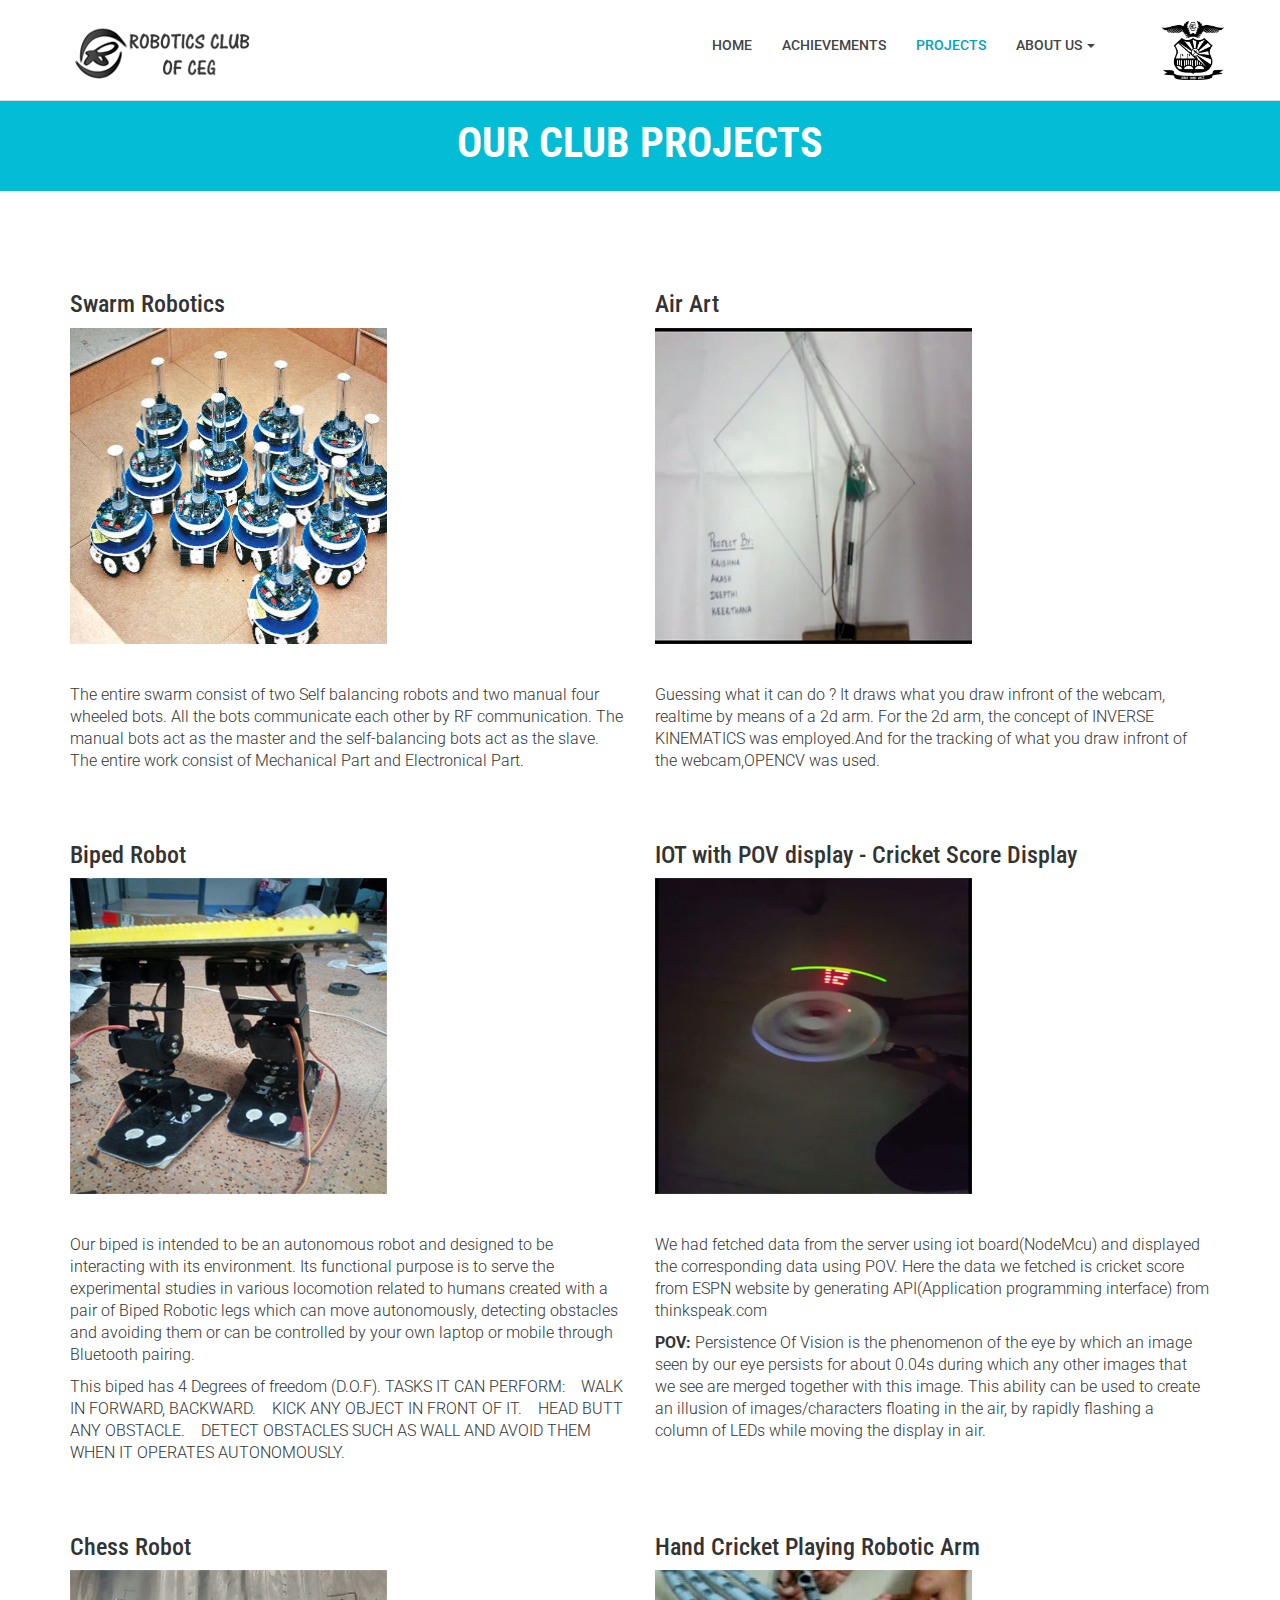
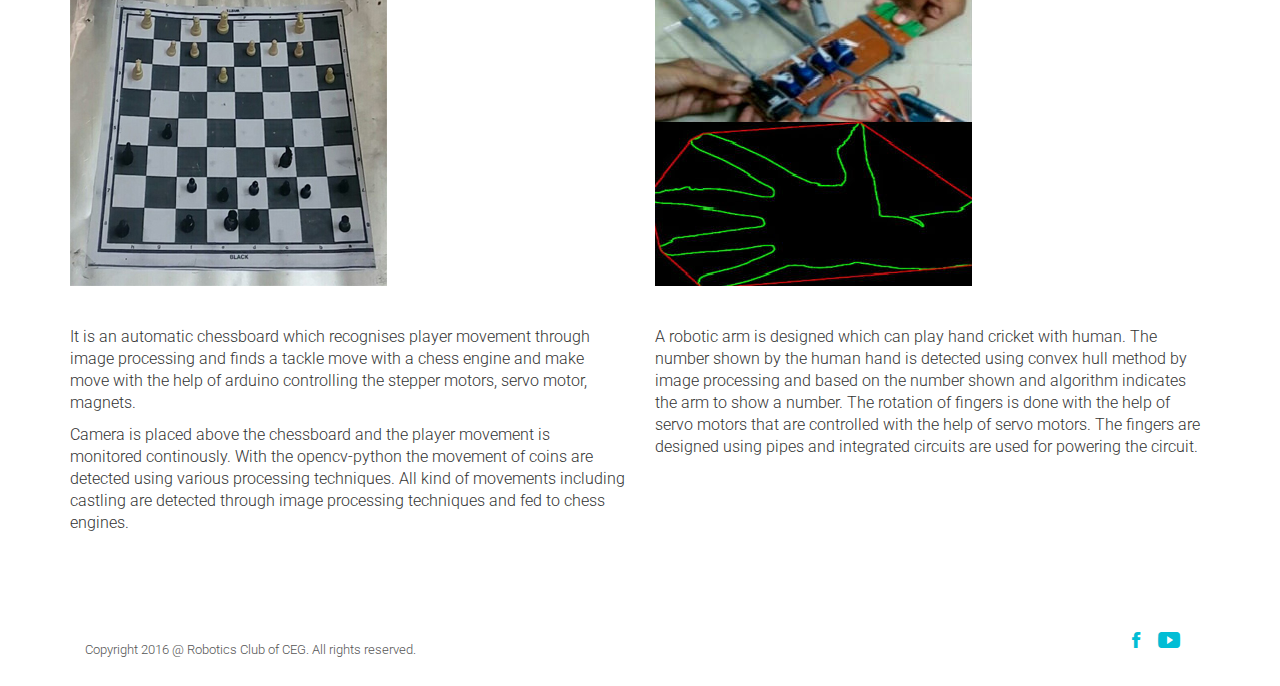
<file: projects.html>
<<<<<<< HEAD
<!DOCTYPE html>
<html class="no-js">
    <head>
        <!-- Basic Page Needs
        ================================================== -->
        <meta charset="utf-8">
        <meta http-equiv="Content-Type" content="text/html; charset=utf-8">
        <link rel="icon" type="image/png" href="images/favicon.png">
        <title>Robotics Club of CEG</title>
        <meta name="description" content="">
        <meta name="keywords" content="">
        <meta name="author" content="">
        <!-- Mobile Specific Metas
        ================================================== -->
        <meta name="format-detection" content="telephone=no">
        <meta name="viewport" content="width=device-width, initial-scale=1">
        
        <!-- Template CSS Files
        ================================================== -->
        <!-- Twitter Bootstrs CSS -->
        <link rel="stylesheet" href="css/bootstrap.min.css">
        <!-- Ionicons Fonts Css -->
        <link rel="stylesheet" href="css/ionicons.min.css">
        <!-- animate css -->
        <link rel="stylesheet" href="css/animate.css">
        <!-- Hero area slider css-->
        <link rel="stylesheet" href="css/slider.css">
        <!-- owl craousel css -->
        <link rel="stylesheet" href="css/owl.carousel.css">
        <link rel="stylesheet" href="css/owl.theme.css">
        <link rel="stylesheet" href="css/jquery.fancybox.css">
        <!-- template main css file -->
        <link rel="stylesheet" href="css/main.css">
        <!-- responsive css -->
        <link rel="stylesheet" href="css/responsive.css">
        
        <!-- Template Javascript Files
        ================================================== -->
        <!-- modernizr js -->
        <script src="js/vendor/modernizr-2.6.2.min.js"></script>
        <!-- jquery -->
        <script src="http://ajax.googleapis.com/ajax/libs/jquery/2.0.3/jquery.min.js"></script>
		<!--script src="http://ajax.googleapis.com/ajax/libs/jqueryui/1.11.2/jquery-ui.min.js"></script-->

        <script src="js/owl.carousel.min.js"></script>
        <!-- bootstrap js -->

        <script src="js/bootstrap.min.js"></script>
        <!-- wow js -->
        <script src="js/wow.min.js"></script>
        <!-- slider js -->
        <script src="js/slider.js"></script>
        <script src="js/jquery.fancybox.js"></script>
        <!-- template main js -->
        <script src="js/main.js"></script>
        <style type="text/css">
            .active{
                color: #00a4ba !important;
            }
            @media screen and (min-width:800px)
            {
                .ceglogo {
                    display: block;
                }
            }
            @media screen and (max-width:800px)
            {
                .ceglogo {
                    display: none;
                }
            }
        </style>
    </head>
    <body>
        <!--
        ==================================================
        Header Section Start
        ================================================== -->
        <header id="top-bar" class="navbar-fixed-top animated-header">
            <div class="container">
                <div class="navbar-header">
                    <!-- responsive nav button -->
                    <button type="button" class="navbar-toggle" data-toggle="collapse" data-target=".navbar-collapse">
                    <span class="sr-only">Toggle navigation</span>
                    <span class="icon-bar"></span>
                    <span class="icon-bar"></span>
                    <span class="icon-bar"></span>
                    </button>
                    <!-- /responsive nav button -->
                    
                    <!-- logo -->
                    <div class="navbar-brand">
                        <img src="images/logo.png" alt="">
                    </div>
                    <!-- /logo -->
                </div>
                <!-- main menu -->
                <nav class="collapse navbar-collapse" role="navigation" style="padding-left: 55%;">
                <img class="navbar-right ceglogo" src="images/ceg.jpg" style="width: 65px;">
                    <div class="main-menu">
                        <ul class="nav navbar-nav">
                            <li>
                                <a href="index.html" >Home</a>
                            </li>
                            <li><a href="achievements.html">Achievements</a></li>
							<li><a class="active" href="projects.html">Projects</a></li>
                            <li class="dropdown">
                                <a href="#" class="dropdown-toggle" data-toggle="dropdown">About Us <span class="caret"></span></a>
                                <div class="dropdown-menu">
                                    <ul>
                                        <li><a href="about.html">Team</a></li>
                                        <li><a href="alumni.html">Alumni</a></li>
                                        <li><a href="faculty.html">Faculty</a></li>
                                    </ul>
                                </div>
                            </li>                            
                        </ul>
                    </div>
                </nav>
                <!-- /main nav -->
            </div>
        </header>
        <!--
        ==================================================
        Global Page Section Start
        ================================================== -->
        <section class="global-page-header" style="padding-top: 80px; padding-bottom: 15px;">
            <div class="container">
                <div class="row">
                    <div class="col-md-12">
                        <div class="block">
                            <h2>Our Club Projects</h2>
                        </div>
                    </div>
                </div>
            </div>
            </section><!--/#Page header-->

            <section class="portfolio-single">
                <div class="container">
                    <div class="row">
                        <div class="col-md-6">
							<h3>Swarm Robotics</h3>
                            <div class="portfolio-single-img">
                                <img class="img-responsive" alt="" src="images/projects/swarm.jpg">
                            </div>
                            <div class="portfolio-content">                                
								<p>
                                    The entire swarm consist of two Self balancing robots and two manual four wheeled bots. All the bots communicate each other by RF communication. The manual bots act as the master and the self-balancing bots act as the slave. The entire work consist of Mechanical Part and Electronical Part.
                                </p>                                
                            </div>                        
                        </div>
                        <div class="col-md-6">
							<h3>Air Art</h3>
                            <div class="portfolio-single-img">
                                <img class="img-responsive" alt="" src="images/projects/airart.jpg">
                            </div>
                            <div class="portfolio-content">                                
								<p>
                                    Guessing what it can do ? It draws what you draw infront of the webcam, realtime by means of a 2d arm. For the 2d arm, the concept of INVERSE KINEMATICS was employed.And for the tracking of what you draw infront of the webcam,OPENCV was used.
                                </p>                                
                            </div>                         
                        </div>
                    </div>
					<div class="row">
                        <div class="col-md-6">
							<h3>Biped Robot</h3>
                            <div class="portfolio-single-img">
                                <img class="img-responsive" alt="" src="images/projects/biped.jpg">
                            </div>
                            <div class="portfolio-content">                                
								<p>
                                    Our biped is intended to be an autonomous robot and designed to be interacting with its environment. Its functional purpose is to serve the experimental studies in various locomotion related to humans created with a pair of Biped Robotic legs which can move autonomously, detecting obstacles and avoiding them or can be controlled by your own laptop or mobile through Bluetooth pairing.
								</p>
								<p>
This biped has 4 Degrees of freedom (D.O.F).
TASKS IT CAN PERFORM:
&nbsp;&nbsp;&nbsp;WALK IN FORWARD, BACKWARD.
&nbsp;&nbsp;&nbsp;KICK ANY OBJECT IN FRONT OF IT.
&nbsp;&nbsp;&nbsp;HEAD BUTT ANY OBSTACLE.
&nbsp;&nbsp;&nbsp;DETECT OBSTACLES SUCH AS WALL AND AVOID THEM WHEN IT OPERATES AUTONOMOUSLY.
                                </p>                                
							</div>
						</div>
                        <div class="col-md-6">
							<h3>IOT with POV display - Cricket Score Display</h3>
                            <div class="portfolio-single-img">
                                <img class="img-responsive" alt="" src="images/projects/pov.jpg">
                            </div>
                            <div class="portfolio-content">                                
								<p>
                                    We had fetched data from the server using iot board(NodeMcu) and displayed the corresponding data using POV. Here the data we fetched is cricket score from ESPN website by generating API(Application programming interface) from thinkspeak.com
								</p>
								<p>
<b>POV:</b> Persistence Of Vision is the phenomenon of the eye by which an image seen by our eye persists for about 0.04s during which any other images that we see are merged together with this image. This ability can be used to create an illusion of images/characters floating in the air, by rapidly flashing a column of LEDs while moving the display in air.
                                </p>                                
                            </div>
                         
                        </div>
                    </div>                                
					<div class="row">
                        <div class="col-md-6">
							<h3>Chess Robot</h3>
                            <div class="portfolio-single-img">
                                <img class="img-responsive" alt="" src="images/projects/chess.jpg">
                            </div>
                            <div class="portfolio-content">                                
								<p>
									It is an automatic chessboard which recognises player movement through image processing and finds a tackle move with a chess engine and make move with the help of arduino controlling the stepper motors, servo motor, magnets.
								</p>
								<p>
                                    Camera is placed above the chessboard and the player movement is monitored continously. With the opencv-python the movement of coins are detected using various processing techniques. All kind of movements including castling are detected through image processing techniques and fed to chess engines.									
                                </p>                                
                            </div>                         
                        </div>
                        <div class="col-md-6">
                            <h3>Hand Cricket Playing Robotic Arm</h3>
                            <div class="portfolio-single-img">
                                <img class="img-responsive" alt="" src="images/projects/arm.jpg">
                            </div>
                            <div class="portfolio-content">                                
                                <p>
                                    A robotic arm is designed which can play hand cricket with human. The number shown by the human hand is detected using convex hull method by image processing and based on the number shown and algorithm indicates the arm to show a number. The rotation of fingers is done with the help of servo motors that are controlled with the help of servo motors. The fingers are designed using pipes and integrated circuits are used for powering the circuit. 
                                </p>                                
                            </div>                         
                        </div>
                    </div>					
                </div>
            </section>

        <!--            
            ==================================================
            Footer Section Start
            ================================================== -->
            <footer id="footer">
                <div class="container">
                    <div class="col-md-8">
                        <p class="copyright">Copyright 2016 @ Robotics Club of CEG. All rights reserved.</p>
                    </div>
                    <div class="col-md-4">
                        <!-- Social Media -->
                        <ul class="social">
                            <li>
                                <a href="https://www.facebook.com/roboticsclubofceg/?fref=ts" target="_blank" class="Facebook">
                                    <i class="ion-social-facebook"></i>
                                </a>
                            </li>
                            
                            <li>
                                <a href="https://www.youtube.com/channel/UCJQaYwgmUeCVwWwkauFiYHA" target="_blank" class="Youtube">
                                    <i class="ion-social-youtube"></i>
                                </a>
                            </li>
                        </ul>
                    </div>
                </div>
                </footer> <!-- /#footer -->
                
            </body>
        </html>
    </html>
</file>
<file: css/slider.css>
/* -------------------------------- 

Primary style

-------------------------------- */


.cd-words-wrapper {
  display: inline-block;
  position: relative;
  text-align: left;
}
.cd-words-wrapper b {
  display: inline-block;
  position: absolute;
  white-space: nowrap;
  left: 0;
  top: 0;
}
.cd-words-wrapper b.is-visible {
  position: relative;
}
.no-js .cd-words-wrapper b {
  opacity: 0;
}
.no-js .cd-words-wrapper b.is-visible {
  opacity: 1;
}


xslide 

-------------------------------- */
.cd-headline.slide span {
  display: inline-block;
  padding: .2em 0;
}
.cd-headline.slide .cd-words-wrapper {
  overflow: hidden;
  vertical-align: top;
  width: auto!important;
}
.cd-headline.slide b {
  opacity: 0;
  top: .2em;
}
.cd-headline.slide b.is-visible {
  top: 0;
  opacity: 1;
  -webkit-animation: slide-in 0.6s;
  -moz-animation: slide-in 0.6s;
  animation: slide-in 0.6s;
}
.cd-headline.slide b.is-hidden {
  -webkit-animation: slide-out 0.6s;
  -moz-animation: slide-out 0.6s;
  animation: slide-out 0.6s;
}

@-webkit-keyframes slide-in {
  0% {
    opacity: 0;
    -webkit-transform: translateY(-100%);
  }
  60% {
    opacity: 1;
    -webkit-transform: translateY(20%);
  }
  100% {
    opacity: 1;
    -webkit-transform: translateY(0);
  }
}
@-moz-keyframes slide-in {
  0% {
    opacity: 0;
    -moz-transform: translateY(-100%);
  }
  60% {
    opacity: 1;
    -moz-transform: translateY(20%);
  }
  100% {
    opacity: 1;
    -moz-transform: translateY(0);
  }
}
@keyframes slide-in {
  0% {
    opacity: 0;
    -webkit-transform: translateY(-100%);
    -moz-transform: translateY(-100%);
    -ms-transform: translateY(-100%);
    -o-transform: translateY(-100%);
    transform: translateY(-100%);
  }
  60% {
    opacity: 1;
    -webkit-transform: translateY(20%);
    -moz-transform: translateY(20%);
    -ms-transform: translateY(20%);
    -o-transform: translateY(20%);
    transform: translateY(20%);
  }
  100% {
    opacity: 1;
    -webkit-transform: translateY(0);
    -moz-transform: translateY(0);
    -ms-transform: translateY(0);
    -o-transform: translateY(0);
    transform: translateY(0);
  }
}
@-webkit-keyframes slide-out {
  0% {
    opacity: 1;
    -webkit-transform: translateY(0);
  }
  60% {
    opacity: 0;
    -webkit-transform: translateY(120%);
  }
  100% {
    opacity: 0;
    -webkit-transform: translateY(100%);
  }
}
@-moz-keyframes slide-out {
  0% {
    opacity: 1;
    -moz-transform: translateY(0);
  }
  60% {
    opacity: 0;
    -moz-transform: translateY(120%);
  }
  100% {
    opacity: 0;
    -moz-transform: translateY(100%);
  }
}
@keyframes slide-out {
  0% {
    opacity: 1;
    -webkit-transform: translateY(0);
    -moz-transform: translateY(0);
    -ms-transform: translateY(0);
    -o-transform: translateY(0);
    transform: translateY(0);
  }
  60% {
    opacity: 0;
    -webkit-transform: translateY(120%);
    -moz-transform: translateY(120%);
    -ms-transform: translateY(120%);
    -o-transform: translateY(120%);
    transform: translateY(120%);
  }
  100% {
    opacity: 0;
    -webkit-transform: translateY(100%);
    -moz-transform: translateY(100%);
    -ms-transform: translateY(100%);
    -o-transform: translateY(100%);
    transform: translateY(100%);
  }
}
/* --------------------------------
</file>
<file: css/main.css>
@import url(http://fonts.googleapis.com/css?family=Roboto:400,300,100,500,700);
@import url(http://fonts.googleapis.com/css?family=Roboto+Condensed:400,300,700);
@import url(http://fonts.googleapis.com/css?family=Glegoo);
body {
  font-family: 'Roboto', sans-serif;
}
h1,
h2,
h3,
h4,
h5,
h6 {
  font-family: 'Roboto Condensed', sans-serif;
}
p {
  font-family: 'Roboto', sans-serif;
  line-height: 22px;
  font-size: 16px;
  font-weight: 300;
}
ul {
  padding-left: 0;
}
ul li {
  list-style: none;
}
h2 {
  font-size: 26px;
}
a:hover {
  text-decoration: none;
}
.section-heading {
  text-align: center;
  margin-bottom: 65px;
}
.section-heading p {
  font-size: 14px;
  font-weight: 300;
  color: #727272;
  line-height: 20px;
}
.title {
  font-size: 30px;
  line-height: 1.1;
  font-weight: 300;
  color: #333;
  text-transform: uppercase;
  margin-bottom: 20px;
}
.subtitle {
  font-size: 24px;
  font-weight: 600;
  margin-bottom: 18px;
  text-transform: uppercase;
}
.subtitle-des {
  color: #727272;
  font-size: 14px;
  margin-bottom: 35px;
  font-weight: 300;
}
.pages {
  padding: 80px 0 40px;
}
.moduler {
  padding: 140px 0;
}
.navbar-default .navbar-nav > li > a:hover {
  color: #02bdd5;
}
.navbar.navbar-default {
  border: 0;
  border-radius: 0;
  margin-bottom: 0;
}
.navbar.navbar-default .navbar-toggle {
  margin-top: 32px;
}
.navbar-header .navbar-brand {
  padding: 5px 0;
}
.navbar-header .navbar-brand a {
  height: auto;
  display: inline-block;
  margin-top: 8px;
}
.navbar-inverse .navbar-toggle:focus,
.navbar-inverse .navbar-toggle {
  background: #444;
}
#top-bar {
  background: #fff;
  color: #fff;
  -webkit-transition: all 0.2s ease-out 0s;
  transition: all 0.2s ease-out 0s;
  padding: 15px 0;
  -webkit-box-shadow: 0 0 3px 0 rgba(0, 0, 0, 0.1);
  box-shadow: 0 0 3px 0 rgba(0, 0, 0, 0.1);
  border-bottom: 1px solid #dedede;
}
#top-bar .navbar-nav > li > a:hover {
  background: transparent;
}
#top-bar.animated-header {
  padding: 20px 0;
  background: #ffffff;
  box-shadow: none;
}
#top-bar .main-menu li > a {
  color: #444;
}
#top-bar .main-menu li {
  position: relative;
}
#top-bar .main-menu li a {
  font-size: 14px;
  font-weight: 500;
  border-bottom: 2px solid transparent;
  -webkit-transition: .3s all;
  -o-transition: .3s all;
  transition: .3s all;
  text-transform: uppercase;
}
#top-bar .main-menu li a:hover {
  color: #02bdd5;
}
.navbar-custom .nav li > a {
  position: relative;
  color: #000;
}
.navbar-right .dropdown-menu {
  right: auto;
  left: 0;
}
.navbar-custom .dropdown-menu {
  position: absolute;
  display: block;
  visibility: hidden;
  opacity: 0;
}
#hero-area {
  background: url('../images/slider.jpg') no-repeat 50%;
  background-size: cover;
  background-attachment: fixed;
  padding: 230px 0;
  color: #fff;
  box-shadow: 0 0 8px rgba(0, 0, 0, 0.3);
  position: relative;
}
#hero-area:before {
  content: '';
  z-index: 9;
  background: rgba(255, 255, 255, 0.78);
  position: absolute;
  top: 0;
  left: 0;
  right: 0;
  bottom: 0;
}
#hero-area .block {
  position: relative;
  z-index: 999;
}
#hero-area h1 {
  font-size: 40px;
  line-height: 50px;
  color: #333;
  font-weight: 700;
  margin-bottom: 15px;
  text-transform: uppercase;
}
#hero-area h2 {
  font-size: 18px;
  font-weight: 300;
  margin-bottom: 38px;
  line-height: 27px;
  text-transform: uppercase;
  color: #666;
  font-family: 'Roboto', sans-serif;
  margin-top: 25px;
}
#hero-area .btn {
  background: #414141;
  border: none;
  color: #fff;
  padding: 20px 35px;
  margin-top: 30px;
  font-size: 16px;
  font-size: 13px;
  line-height: 1em;
  text-transform: uppercase;
  letter-spacing: normal;
  border-radius: 0;
}
#call-to-action {
  background: #02bdd5;
  background-size: cover;
  background-attachment: fixed;
  padding: 80px 0;
  text-align: center;
  position: relative;
  color: #fff;
}
#call-to-action .block {
  position: relative;
  z-index: 99;
  color: #fff;
}
#call-to-action .block h2 {
  margin-bottom: 15px;
  color: #fff;
}
#call-to-action .block p {
  font-size: 15px;
  font-weight: 300;
  font-family: 'Roboto', sans-serif;
  margin-top: 20px;
}
#call-to-action .block .btn-contact {
  background: #fff;
  border: none;
  color: #02bdd5;
  padding: 16px 35px;
  margin-top: 20px;
  font-size: 12px;
  letter-spacing: 2px;
  text-transform: uppercase;
  border-radius: 0;
}
#call-to-action .block .btn-contact i {
  margin-right: 10px;
}
#about {
  padding: 110px 0;
}
#about .block {
  padding: 20px 30px 0 30px;
}
#about .block h2 {
  font-size: 24px;
  font-weight: 600;
  margin-bottom: 30px;
  text-transform: uppercase;
}
#about .block p {
  color: #727272;
  font-size: 16px;
  line-height: 28px;
  margin-bottom: 35px;
}
#about .block img {
  max-width: 100%;
}
.works {
  padding: 80px 0;
  background: #FCFCFC;
}
.works .block {
  position: relative;
  z-index: 99;
}
.works .block:hover .img-overly .overly {
  opacity: 1;
}
.works .block h4 {
  padding: 20px 15px;
  margin-top: 0;
  color: #666;
}
.works .block .img-overly {
  position: relative;
  background: rgba(0, 0, 0, 0.85);
}
.works .block .img-overly img {
  border-radius: 0;
}
.works .block .img-overly .overly {
  background: rgba(57, 181, 74, 0.9);
  position: absolute;
  top: 0;
  right: 0;
  left: 0;
  bottom: 0;
  opacity: 0;
  -webkit-transition: .3s all;
  -o-transition: .3s all;
  transition: .3s all;
}
.works .block .img-overly .overly a {
  position: absolute;
  top: 45%;
  left: 22%;
}
.works .block .img-overly .overly a i {
  font-size: 30px;
  color: #fff;
}
figure {
  background: #fff;
  margin-bottom: 45px;
  box-shadow: 0 2px 5px 0 rgba(0, 0, 0, 0.04), 0 2px 10px 0 rgba(0, 0, 0, 0.06);
}
figure .img-wrapper {
  position: relative;
  overflow: hidden;
}
figure img {
  -webkit-transform: scale3d(1, 1, 1);
  transform: scale3d(1, 1, 1);
  -webkit-transition: -webkit-transform 400ms;
  transition: transform 400ms;
}
figure:hover img {
  -webkit-transform: scale3d(1.2, 1.2, 1);
  transform: scale3d(1.2, 1.2, 1);
}
figure:hover .overlay {
  opacity: 1;
}
figure:hover .overlay .buttons a {
  -webkit-transform: scale3d(1, 1, 1);
  transform: scale3d(1, 1, 1);
}
figure .overlay {
  position: absolute;
  top: 0;
  left: 0;
  right: 0;
  bottom: 0;
  padding: 10px;
  text-align: center;
  background: rgba(0, 0, 0, 0.7);
  opacity: 0;
  -webkit-transition: opacity 400ms;
  transition: opacity 400ms;
}
figure .overlay a {
  display: inline-block;
  color: #fff;
  padding: 10px 23px;
  line-height: 1;
  border: 1px solid #fff;
  border-radius: 0px;
  margin: 4px;
  -webkit-transform: scale3d(0, 0, 0);
  transform: scale3d(0, 0, 0);
  -webkit-transition: all 400ms;
  transition: all 400ms;
}
figure .overlay a:hover {
  text-decoration: none;
}
figure .overlay:hover a {
  -webkit-transform: scale3d(1, 1, 1);
  transform: scale3d(1, 1, 1);
}
figure .buttons {
  position: absolute;
  top: 45%;
  left: 24%;
}
figure figcaption {
  padding: 20px 25px;
  margin-top: 0;
  color: #666;
}
figure figcaption h4 {
  margin: 0;
}
figure figcaption h4 a {
  color: #02bdd5;
}
figure figcaption p {
  font-size: 14px;
  margin-bottom: 0;
  margin-top: 5px;
}
#feature {
  padding: 80px 0;
}
#feature .media {
  margin: 0px 0 70px 0;
}
#feature .media .media-left {
  padding-right: 25px;
}
#feature h3 {
  color: #000;
  font-size: 18px;
  text-transform: uppercase;
  text-align: center;
  margin-bottom: 20px;
  margin: 0px 0px 15px;
  font-weight: 400;
}
#feature p {
  line-height: 25px;
  font-size: 14px;
  color: #777777;
}
#feature .icon {
  text-decoration: none;
  color: #fff;
  background-color: #02bdd5;
  height: 100px;
  text-align: center;
  width: 100px;
  font-size: 50px;
  line-height: 100px;
  overflow: hidden;
  -webkit-border-radius: 50%;
  -moz-border-radius: 50%;
  -ms-border-radius: 50%;
  -o-border-radius: 50%;
  text-shadow: #00a4ba 1px 1px, #00a4ba 2px 2px, #00a4ba 3px 3px, #00a4ba 4px 4px, #00a4ba 5px 5px, #00a4ba 6px 6px, #00a4ba 7px 7px, #00a4ba 8px 8px, #00a4ba 9px 9px, #00a4ba 10px 10px, #00a4ba 11px 11px, #00a4ba 12px 12px, #00a4ba 13px 13px, #00a4ba 14px 14px, #00a4ba 15px 15px, #00a4ba 16px 16px, #00a4ba 17px 17px, #00a4ba 18px 18px, #00a4ba 19px 19px, #00a4ba 20px 20px, #00a4ba 21px 21px, #00a4ba 22px 22px, #00a4ba 23px 23px, #00a4ba 24px 24px, #00a4ba 25px 25px, #00a4ba 26px 26px, #00a4ba 27px 27px, #00a4ba 28px 28px, #00a4ba 29px 29px, #00a4ba 30px 30px, #00a4ba 31px 31px, #00a4ba 32px 32px, #00a4ba 33px 33px, #00a4ba 34px 34px, #00a4ba 35px 35px, #00a4ba 36px 36px, #00a4ba 37px 37px, #00a4ba 38px 38px, #00a4ba 39px 39px, #00a4ba 40px 40px, #00a4ba 41px 41px, #00a4ba 42px 42px, #00a4ba 43px 43px, #00a4ba 44px 44px, #00a4ba 45px 45px, #00a4ba 46px 46px, #00a4ba 47px 47px, #00a4ba 48px 48px, #00a4ba 49px 49px, #00a4ba 50px 50px, #00a4ba 51px 51px, #00a4ba 52px 52px, #00a4ba 53px 53px, #00a4ba 54px 54px, #00a4ba 55px 55px, #00a4ba 56px 56px, #00a4ba 57px 57px, #00a4ba 58px 58px, #00a4ba 59px 59px, #00a4ba 60px 60px, #00a4ba 61px 61px, #00a4ba 62px 62px, #00a4ba 63px 63px, #00a4ba 64px 64px, #00a4ba 65px 65px, #00a4ba 66px 66px, #00a4ba 67px 67px, #00a4ba 68px 68px, #00a4ba 69px 69px, #00a4ba 70px 70px, #00a4ba 71px 71px, #00a4ba 72px 72px, #00a4ba 73px 73px, #00a4ba 74px 74px, #00a4ba 75px 75px, #00a4ba 76px 76px, #00a4ba 77px 77px, #00a4ba 78px 78px, #00a4ba 79px 79px, #00a4ba 80px 80px, #00a4ba 81px 81px, #00a4ba 82px 82px, #00a4ba 83px 83px, #00a4ba 84px 84px, #00a4ba 85px 85px, #00a4ba 86px 86px, #00a4ba 87px 87px, #00a4ba 88px 88px, #00a4ba 89px 89px, #00a4ba 90px 90px, #00a4ba 91px 91px, #00a4ba 92px 92px, #00a4ba 93px 93px, #00a4ba 94px 94px, #00a4ba 95px 95px, #00a4ba 96px 96px, #00a4ba 97px 97px, #00a4ba 98px 98px, #00a4ba 99px 99px, #00a4ba 100px 100px;
}
#contact-section {
  padding: 90px 0;
}
#contact-section .contact-form {
  margin-top: 42px;
}
#contact-section .contact-form .btn-send {
  margin-top: 35px;
  color: #fff;
  outline: none;
  background: #02bdd5;
}
#contact-section .contact-form .btn-send:hover {
  border: 1px solid #02bdd5;
}
#contact-section input {
  display: block;
  height: 40px;
  padding: 6px 12px;
  font-size: 13px;
  line-height: 1.428571429;
  background-color: #fff;
  background-image: none;
  border: 1px solid #ccc;
  border-radius: 4px;
  -webkit-box-shadow: inset 0 1px 1px rgba(0, 0, 0, 0.075);
  box-shadow: inset 0 1px 1px rgba(0, 0, 0, 0.075);
  -webkit-transition: border-color ease-in-out 0.15s, box-shadow ease-in-out 0.15s;
  -o-transition: border-color ease-in-out 0.15s, box-shadow ease-in-out 0.15s;
  transition: border-color ease-in-out 0.15s, box-shadow ease-in-out 0.15s;
  border-radius: 1px;
  border: 1px solid rgba(111, 121, 122, 0.3);
  box-shadow: none;
  -webkit-box-shadow: none;
}
#contact-section textarea {
  display: block;
  border-radius: 0;
  width: 100%;
  padding: 6px 12px;
  font-size: 14px;
  line-height: 1.42857143;
  color: #555555;
  background-color: #ffffff;
  background-image: none;
  border: 1px solid #cccccc;
  box-shadow: none;
  -webkit-transition: border-color ease-in-out 0.15s, box-shadow ease-in-out 0.15s;
  -o-transition: border-color ease-in-out 0.15s, box-shadow ease-in-out 0.15s;
  transition: border-color ease-in-out 0.15s, box-shadow ease-in-out 0.15s;
}
#contact-section .address,
#contact-section .email,
#contact-section .phone {
  text-align: center;
  background: #F7F7F7;
  padding: 20px 0 40px 0;
  margin-bottom: 20px;
}
#contact-section .address i,
#contact-section .email i,
#contact-section .phone i {
  font-size: 45px;
  color: #02bdd5;
}
#contact-section .address h5,
#contact-section .email h5,
#contact-section .phone h5 {
  font-size: 16px;
  line-height: 1.4;
}
#contact-section .address-details {
  padding-top: 70px;
}
#map-canvas {
  width: 100%;
  height: 350px;
  background-color: #CCC;
}
#footer {
  background: #fff;
  padding: 25px 0;
  color: #555;
}
#footer .copyright {
  font-size: 13px;
  margin-bottom: 0;
  margin-top: 10px;
}
#footer .copyright a {
  color: #02bdd5;
}
#footer .social {
  text-align: right;
  margin-bottom: 0;
}
#footer .social li {
  display: inline-block;
  margin-right: 15px;
}
#footer .social li a {
  font-size: 22px;
  color: #02bdd5;
}
.cd-headline.slide .cd-words-wrapper {
  color: #02bdd5;
}
ul.social-icons {
  height: auto;
  overflow: hidden;
  list-style: none !important;
  margin-bottom: 10px;
}
ul.social-icons li {
  float: none;
  display: inline-block;
  height: 36px;
}
#copyright a:hover,
#copyright nav .menu li a:hover {
  color: #e4e4e4!important;
}
#copyright a,
#copyright a:hover {
  text-decoration: none;
}
.global-page-header {
  background-attachment: fixed;
  background-size: cover;
  padding: 120px 0 25px 0;
  position: relative;
  background: #02bdd5;
  color: #fff;
}
.global-page-header h2 {
  font-size: 42px;
  font-weight: bold;
  color: #fff;
  text-transform: uppercase;
}
.global-page-header .breadcrumb {
  background: none;
  font-size: 16px;
  padding: 8px  0;
}
.global-page-header .breadcrumb .active {
  color: #fff;
}
.global-page-header .breadcrumb li a {
  color: #fff;
}
.global-page-header .block {
  position: relative;
  z-index: 99;
  text-align: center;
}
#product-showcase-banner {
  padding-top: 160px;
}
#product-showcase-banner .block {
  padding: 20px 0 20px 50px;
}
#product-showcase-banner .block h2 {
  font-size: 40px;
  color: #02bdd5;
  margin-bottom: 20px;
  margin-top: 0;
}
#product-showcase-banner .block p {
  color: #666;
  line-height: 25px;
}
#product-showcase-banner .block .buttons {
  margin-top: 25px;
}
#product-showcase-banner .block .buttons .btn {
  color: #fff;
  border: none;
  padding: 12px 40px;
  -webkit-transition: .2s all;
  -o-transition: .2s all;
  transition: .2s all;
  letter-spacing: 2px;
  font-size: 15px;
}
#product-showcase-banner .block .buttons .btn-demo {
  background: #5abd4f;
  margin-right: 8px;
  border-bottom: 3px solid #429E38;
}
#product-showcase-banner .block .buttons .btn-demo:hover {
  background: #429E38;
}
#product-showcase-banner .block .buttons .btn-buy {
  background: #00AEDA;
  border-bottom: 3px solid #0190B5;
}
#product-showcase-banner .block .buttons .btn-buy:hover {
  background: #0190B5;
}
#product-showcase-banner .block .buttons .btn-buy span {
  margin-right: 8px;
  font-weight: bold;
}
#product-description {
  padding-top: 80px;
}
#product-description .block {
  height: 400px;
  overflow: hidden;
  margin-top: 35px;
  border-bottom: 1px solid #dedede;
  padding-top: 30px;
  position: relative;
  webkit-transform: translateZ(0);
  -moz-transform: translateZ(0);
  -ms-transform: translateZ(0);
  -o-transform: translateZ(0);
  transform: translateZ(0);
}
#product-description .block:hover img {
  -webkit-transform: translateY(20px);
  -moz-transform: translateY(20px);
  -ms-transform: translateY(20px);
  -o-transform: translateY(20px);
  transform: translateY(20px);
}
#product-description .block img {
  position: absolute;
  top: 10px;
  left: 0;
  -webkit-transform: translateY(60px);
  -moz-transform: translateY(60px);
  -ms-transform: translateY(60px);
  -o-transform: translateY(60px);
  transform: translateY(60px);
  -webkit-transition: -webkit-transform 0.35s cubic-bezier(0.645, 0.045, 0.355, 1);
  -moz-transition: -moz-transform 0.35s cubic-bezier(0.645, 0.045, 0.355, 1);
  -o-transition: -o-transform 0.35s cubic-bezier(0.645, 0.045, 0.355, 1);
  transition: transform 0.35s cubic-bezier(0.645, 0.045, 0.355, 1);
}
#product-description .block .content {
  width: 60%;
  padding-top: 70px;
}
#product-description .block .content h3 {
  font-size: 32px;
  color: #5c5c5c;
}
#product-description .block .content p {
  color: #787f8c;
  line-height: 25px;
}
#related-items {
  padding: 60px 0 110px;
}
#related-items .title {
  border-bottom: 1px solid #dedede;
  padding: 10px 0;
  margin: 5px 15px 30px 15px;
  text-align: left;
  color: #777;
}
#related-items .product-details {
  margin-bottom: 0;
}
#related-items .block {
  position: relative;
  background: #fff;
  margin-bottom: 45px;
  box-shadow: 0 0px 1px rgba(0, 0, 0, 0.14);
}
#related-items .block:hover .img-overly .overly {
  opacity: 1;
}
#related-items .block h4 {
  padding: 20px 15px;
  margin-top: 0;
  color: #666;
}
#related-items .block h4 span {
  float: right;
  color: #02bdd5;
}
#related-items .block .img-overly {
  position: relative;
  background: rgba(0, 0, 0, 0.85);
}
#related-items .block .img-overly img {
  border-radius: 0;
}
#related-items .block .img-overly .overly {
  background: rgba(57, 181, 74, 0.9);
  position: absolute;
  top: 0;
  right: 0;
  left: 0;
  bottom: 0;
  opacity: 0;
  -webkit-transition: .3s all;
  -o-transition: .3s all;
  transition: .3s all;
}
#related-items .block .img-overly .overly a {
  position: absolute;
  top: 45%;
  left: 45%;
}
#related-items .block .img-overly .overly a i {
  font-size: 30px;
  color: #fff;
}
.service-page .service-parts .block {
  margin-bottom: 40px;
  text-align: center;
}
.service-page .service-parts .block i {
  font-size: 35px;
  color: #02bdd5;
}
.service-page .service-parts .block p {
  padding: 0 8px;
  font-size: 14px;
  color: #777;
  line-height: 1.7;
}
.works.service-page figure .buttons {
  position: absolute;
  top: 45%;
  left: 13%;
}
#clients {
  padding: 30px 0 60px;
}
#clients .owl-carousel .owl-item img {
  display: block;
  width: 100%;
  -webkit-transform-style: preserve-3d;
}
#clients .owl-carousel .owl-item {
  margin-right: 10px;
}
.works-fit {
  padding: 40px 0;
}
.works-fit figure .buttons {
  left: 14%;
}
.fancybox-close {
  background: url("../images/icons/close.png") no-repeat scroll 0 0 transparent;
  height: 50px;
  right: 0;
  top: 0;
  width: 50px;
}
.fancybox-next span {
  background: url("../images/icons/right.png") no-repeat scroll center center #009ee3;
  height: 50px;
  width: 50px;
  right: 0;
}
.fancybox-prev span {
  background: url("../images/icons/left.png") no-repeat scroll center center #009ee3;
  height: 50px;
  width: 50px;
  left: 0;
}
.fancybox-title h3 {
  font-size: 15px;
  margin: 0;
}
.fancybox-title {
  padding: 15px 8px;
}
.wrapper_404 h1 {
  font-size: 200px;
  color: #02bdd5;
  line-height: 1;
}
.wrapper_404 h2 {
  font-size: 50px;
  margin-top: 0;
}
.wrapper_404 .btn-home {
  background: #414141;
  border: none;
  color: #fff;
  padding: 20px 35px;
  margin-top: 10px;
  font-size: 16px;
  font-size: 13px;
  line-height: 1em;
  text-transform: uppercase;
  letter-spacing: normal;
  border-radius: 0;
}
.company-description {
  margin-top: 80px;
}
.company-description .block h3 {
  margin-top: 0;
}
.company-description .block p {
  color: #727272;
}
#team {
  margin: 50px 0;
}
.team-member {
  margin-top: 30px;
}
.team-member:hover .team-img img {
  opacity: .8;
}
.team-member .team-img {
  position: relative;
}
.team-member .team-img .team-pic {
  width: 100%;
}
.team-member .team_designation {
  font-size: 13px;
}
.team-member h3 {
  color: #02bdd5;
  margin-bottom: 0;
  font-size: 20px;
}
.team-member p {
  font-size: 14px;
}
.team-member .social-icons a {
  background: #02bdd5;
  color: #fff;
  padding: 4px 8px;
  display: inline-block;
  font-size: 15px;
}
.team-member .social-icons .facebook {
  padding: 4px 12px;
}
.about-feature {
  margin-top: 50px;
}
.about-feature .block {
  color: #fff;
  width: 33.33%;
  padding: 5%;
  float: left;
}
.about-feature .block p {
  font-weight: 300;
}
.about-feature .about-feature-1 {
  background: #02bdd5;
}
.about-feature .about-feature-2 {
  background: #00B0C7;
}
.about-feature .about-feature-3 {
  background: #00A6BB;
}
#blog-full-width {
  padding: 40px 0 80px;
}
article {
  padding: 30px 0;
}
.blog-content h2 {
  font-family: 'Roboto', sans-serif;
}
.blog-content h2 a {
  color: #444;
  font-weight: 400;
  font-size: 30px;
}
.blog-content .blog-meta {
  color: #9a9a9a;
  font-weight: 300;
  margin-bottom: 25px;
}
.blog-content .blog-meta span:after {
  content: '/';
  padding: 0 3px 0 6px;
}
.blog-content .blog-meta a {
  color: #acacac;
}
.blog-content .blog-meta p {
  margin-top: 20px;
}
.blog-content .btn-details {
  color: #02bdd5;
  padding: 0;
  background: #02bdd5;
  color: #fff;
  padding: 8px 18px;
  border-radius: 0;
  margin-top: 15px;
  border: 1px solid #fff;
  box-shadow: 0px 0px 0px 1px #02bdd5;
}
.blog-post-image {
  margin-top: 30px;
}
.sidebar {
  padding-top: 60px;
}
.sidebar .widget {
  margin-bottom: 40px;
  padding: 15px;
  border: 1px solid #dedede;
}
.sidebar .widget h3 {
  margin-top: 8px;
}
.sidebar .search input.form-control {
  border-right: 0;
  border-radius: 0;
  box-shadow: inset 0 0px 0px rgba(0, 0, 0, 0.075);
}
.sidebar .search button {
  border-left: 0;
}
.sidebar .search button:hover {
  background: transparent;
}
.sidebar .author .author-img img {
  width: 90px;
  border-radius: 100%;
  margin-top: -40px;
  border: 3px solid #fff;
}
.sidebar .author .author-bio p {
  font-size: 14px;
  color: #888;
}
.sidebar .categories ul li {
  border-bottom: 1px solid #f0f0f0;
  padding: 10px 0;
  list-style: none;
}
.sidebar .categories ul li span.badge {
  float: right;
  background: transparent;
  color: #444;
  border: 1px solid #dedede;
  border-radius: 0;
}
.sidebar .categories ul li a {
  color: #555;
}
.sidebar .categories ul li:last-child {
  border-bottom: none;
}
.sidebar .recent-post ul li {
  margin: 20px 0;
}
.sidebar .recent-post ul li a {
  color: #555;
  font-size: 15px;
}
.sidebar .recent-post ul li a:hover {
  color: #02bdd5;
}
.sidebar .recent-post time {
  font-weight: 300;
  color: #999;
  font-size: 12px;
}
.gallery {
  padding: 100px;
}
.gallery figure .buttons {
  left: 40%;
}
.portfolio-meta span {
  margin: 5px 10px;
  font-weight: 300;
}
.portfolio-meta span a {
  color: #fff;
}
.portfolio-single {
  padding: 80px 0 20px;
}
.portfolio-single .portfolio-content {
  padding: 40px 0;
}
.single-post {
  padding: 80px 0 20px;
}
.single-post .post-content {
  padding: 40px 0;
}
.single-post .post-content ol li,
.single-post .post-content ul li {
  color: #666;
}
.single-post .media {
  border: 1px solid #dedede;
  padding: 30px 20px;
}
.single-post .media .media-body a {
  color: #02bdd5;
  font-size: 12px;
}
.single-post .media .media {
  border: none;
}
.single-post .comments {
  margin-top: 40px;
}
.single-post .post-comment {
  margin-top: 40px;
}
.single-post .post-comment h3 {
  margin-bottom: 15px;
}
.single-post .post-comment .form-control {
  box-shadow: none;
  border-radius: 0;
}
.single-post .post-comment .btn-send {
  background: #02bdd5;
  color: #fff;
  border-radius: 0;
}
.social-share li {
  display: inline-block;
  margin: 3px 1px;
}
.social-share a {
  font-size: 20px;
  color: #fff;
  background: #02bdd5;
  padding: 4px 10px;
  display: inline-block;
}
.navbar-toggle .icon-bar {
  background: #fff;
}
.navbar-toggle {
  background: #000;
}
.dropdown-menu > ul {
  list-style: none;
  padding: 15px;
  margin-left: auto;
  margin-right: auto;
  margin-bottom: 0;
  margin-top: -5px;
  background: #fff;
  background-color: rgba(0, 0, 0, 0.95);
  box-shadow: 0 2px 0.09px rgba(0, 0, 0, 0.15);
}
.nav .open > a,
.nav .open > a:focus {
  background-color: transparent;
}
#top-bar .dropdown-menu > ul > li > a {
  display: block;
  font-size: 13px;
  font-weight: 400;
  line-height: normal;
  text-decoration: none;
  padding: 8px 0;
  color: #fff;
  border-bottom: 1px solid rgba(0, 0, 0, 0.1);
}
</file>
<file: css/responsive.css>
/* Responsive styles
================================================== */
/* Large Devices, Wide Screens */
@media (min-width: 1200px) {
  /* Dropdown animation */
  .navbar-nav .dropdown-menu,
  .navbar-nav .dropdown.megamenu div.dropdown-menu {
    background: none;
    border: 0;
    box-shadow: none;
    display: block;
    opacity: 0;
    z-index: 1;
    visibility: hidden;
    -webkit-transform: scale(0.8);
    -moz-transform: scale(0.8);
    -ms-transform: scale(0.8);
    -o-transform: scale(0.8);
    transform: scale(0.8);
    -webkit-transition: visibility 500ms, opacity 500ms, -webkit-transform 500ms cubic-bezier(0.43, 0.26, 0.11, 0.99);
    -moz-transition: visibility 500ms, opacity 500ms, -moz-transform 500ms cubic-bezier(0.43, 0.26, 0.11, 0.99);
    -o-transition: visibility 500ms, opacity 500ms, -o-transform 500ms cubic-bezier(0.43, 0.26, 0.11, 0.99);
    -ms-transition: visibility 500ms, opacity 500ms, -ms-transform 500ms cubic-bezier(0.43, 0.26, 0.11, 0.99);
    transition: visibility 500ms, opacity 500ms, transform 500ms cubic-bezier(0.43, 0.26, 0.11, 0.99);
  }
  .navbar-nav .dropdown:hover div.dropdown-menu,
  .navbar-nav .dropdown.megamenu:hover div.dropdown-menu {
    opacity: 1;
    visibility: visible;
    color: #777;
    -webkit-transform: scale(1);
    -moz-transform: scale(1);
    -ms-transform: scale(1);
    -o-transform: scale(1);
    transform: scale(1);
  }
  .navbar-nav .dropdown-backdrop {
    visibility: hidden;
  }
}
/*		Tablet Layout: 768px.
		Gutters: 24px.
		Outer margins: 28px.
		Inherits styles from: Default Layout.
-----------------------------------------------------------------
cols    1     2      3      4      5      6      7      8
px      68    160    252    344    436    528    620    712    */
/*		Mobile Layout: 320px.
		Gutters: 24px.
		Outer margins: 34px.
		Inherits styles from: Default Layout.
---------------------------------------------
cols    1     2      3
px      68    160    252    */
@media only screen and (max-width: 767px) {
  .title {
    font-size: 40px;
  }
  .navbar-header .navbar-brand a {
    padding: 6px 8px;
  }
  #hero-area {
    padding: 140px 0;
  }
  #hero-area .btn {
    margin-top: 8px;
  }
  #about {
    padding: 70px 0;
  }
  #about .block {
    padding: 0;
  }
  figure .buttons {
    left: 16%;
  }
  #feature .media {
    margin: 0px 0px 35px;
  }
  #footer .copyright {
    text-align: center;
  }
  #footer .social {
    text-align: center;
  }
  .dropdown-menu > ul > li > a {
    display: block;
    font-size: 14px;
    font-weight: 400;
    line-height: normal;
    text-decoration: none;
    padding: 15px;
    color: #333;
    border-bottom: 1px solid rgba(0, 0, 0, 0.1);
  }
  .dropdown-menu > ul {
    list-style: none;
    padding: 0 15px;
    margin-left: auto;
    margin-right: auto;
    margin-bottom: 0;
    margin-top: -5px;
    background: #fff;
    background-color: rgba(255, 255, 255, 0.95);
    box-shadow: 0 2px 0.09px rgba(0, 0, 0, 0.15);
  }
  .navbar-collapse {
    background: #333333;
  }
  #top-bar .main-menu li > a {
    color: #fff;
    padding: 21px 10px;
    background: transparent;
  }
  #top-bar .dropdown-menu > ul {
    list-style: none;
    padding: 0 15px;
    margin-left: auto;
    margin-right: auto;
    margin-bottom: 0;
    margin-top: -5px;
    background: #fff;
    background-color: rgba(255, 255, 255, 0.95);
    box-shadow: 0 2px 0.09px rgba(0, 0, 0, 0.15);
  }
  #top-bar .dropdown-menu > ul > li > a {
    display: block;
    font-size: 14px;
    font-weight: 400;
    line-height: normal;
    text-decoration: none;
    padding: 15px;
    color: #333;
    border-bottom: 1px solid rgba(0, 0, 0, 0.1);
  }
}
/*		Wide Mobile Layout: 480px.
		Gutters: 24px.
		Outer margins: 22px.
		Inherits styles from: Default Layout, Mobile Layout.
------------------------------------------------------------
cols    1     2      3      4      5
px      68    160    252    344    436    */
</file>
